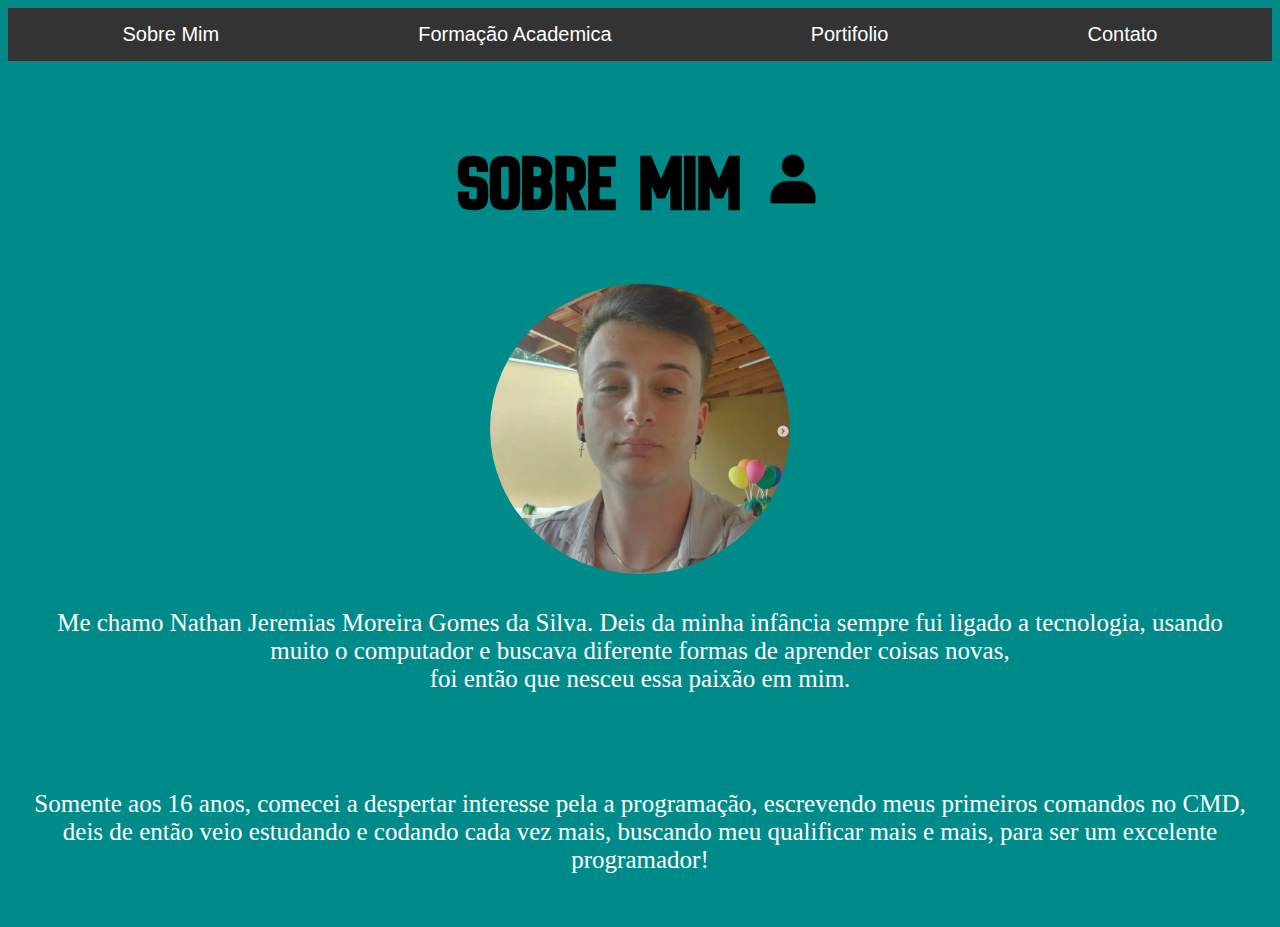
<file: index.html>
<!DOCTYPE html>
<html lang="pt-br">
<head>
    <meta charset="UTF-8">
    <meta name="viewport" content="width=device-width, initial-scale=1.0">
    <link rel="stylesheet" href="./estilos/index.css">
    <title>Document</title>
</head>
<body>
    <nav>
        <ul>
            <li ><a href="index.html">Sobre Mim</a></li>
            <li><a href="./html/Acad.html">Formação Academica</a></li>
            <li><a href="./html/Port.html">Portifolio</a></li>
            <li><a href="./html/Port.html">Contato</a></li>
        </ul>
    </nav>
    <main>
        <h1> Sobre Mim <img src="./img/do-utilizador.png" alt="" width="60px"></h1>

        <img src="./img/Captura de tela 2024-07-25 233602.png" alt="">

        <p>Me chamo Nathan Jeremias Moreira Gomes da Silva. Deis da minha infância sempre fui ligado a tecnologia, usando muito o computador e buscava diferente formas de aprender coisas novas,<br> foi então que nesceu essa paixão em mim.</p> <br>
        <p>Somente aos 16 anos, comecei a despertar interesse pela a programação, escrevendo meus primeiros comandos no CMD, deis de então veio estudando e codando cada vez mais, buscando meu qualificar mais e mais, para ser um excelente programador!</p>
    </main>
</body>
</html>
</file>
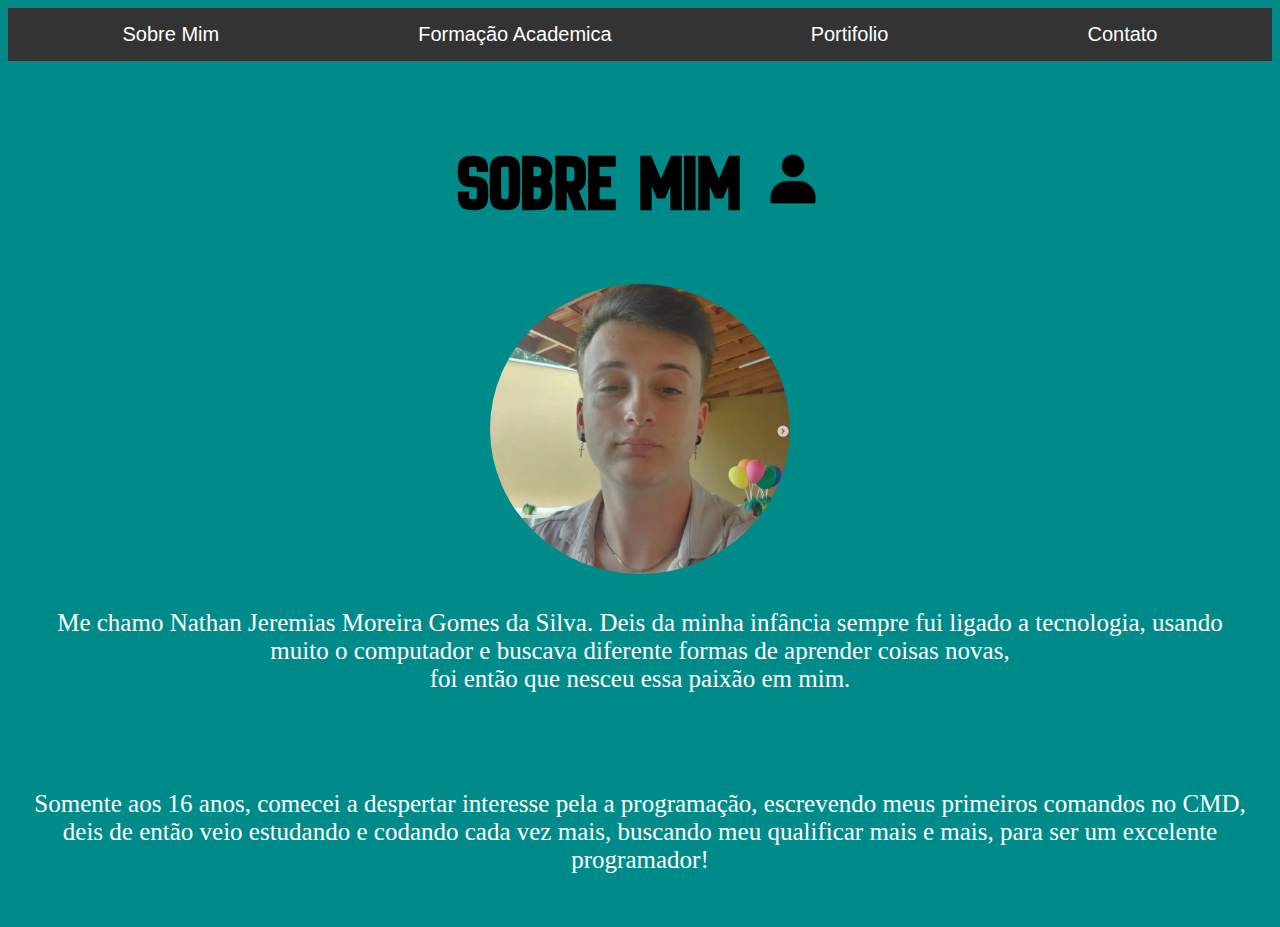
<file: html/index.html>
<!DOCTYPE html>
<html lang="pt-br">
<head>
    <meta charset="UTF-8">
    <meta name="viewport" content="width=device-width, initial-scale=1.0">
    <link rel="stylesheet" href="../estilos/index.css">
    <title>Document</title>
</head>
<body>
    <nav>
        <ul>
            <li ><a href="index.html">Sobre Mim</a></li>
            <li><a href="Acad.html">Formação Academica</a></li>
            <li><a href="Port.html">Portifolio</a></li>
            <li><a href="Cont.html">Contato</a></li>
        </ul>
    </nav>
    <main>
        <h1> Sobre Mim <img src="../img/do-utilizador.png" alt="" width="60px"></h1>

        <img src="../img/Captura de tela 2024-07-25 233602.png" alt="">

        <p>Me chamo Nathan Jeremias Moreira Gomes da Silva. Deis da minha infância sempre fui ligado a tecnologia, usando muito o computador e buscava diferente formas de aprender coisas novas,<br> foi então que nesceu essa paixão em mim.</p> <br>
        <p>Somente aos 16 anos, comecei a despertar interesse pela a programação, escrevendo meus primeiros comandos no CMD, deis de então veio estudando e codando cada vez mais, buscando meu qualificar mais e mais, para ser um excelente programador!</p>
    </main>
</body>
</html>
</file>
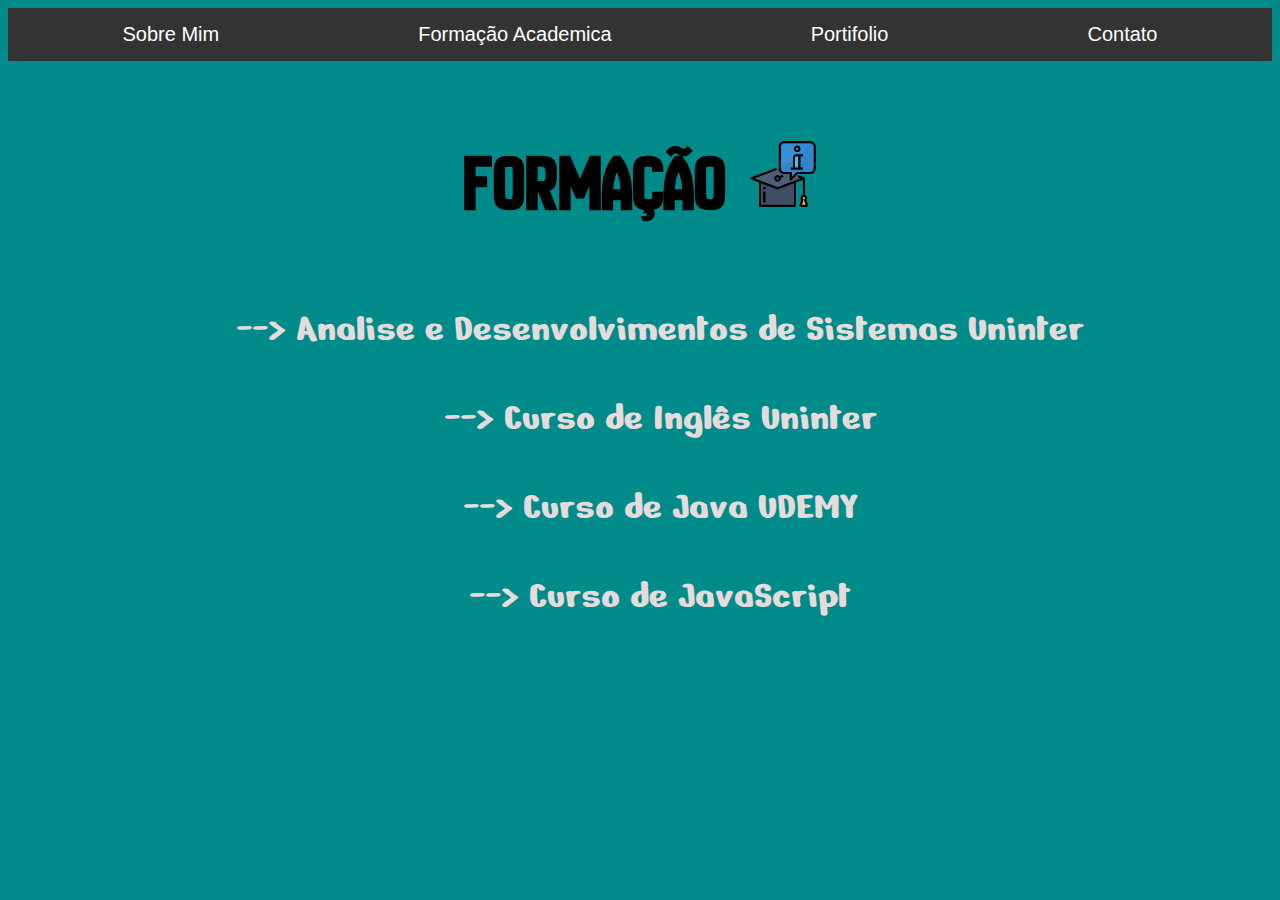
<file: html/Acad.html>
<!DOCTYPE html>
<html lang="pt-br">
<head>
    <meta charset="UTF-8">
    <meta name="viewport" content="width=device-width, initial-scale=1.0">
    <link rel="stylesheet" href="../estilos/acad.css">
    <title>Document</title>
</head>
<body>
    <nav>
        <ul>
            <li ><a href="/trabalho_faculdade/index.html">Sobre Mim</a></li>
            <li><a href="Acad.html">Formação Academica</a></li>
            <li><a href="Port.html">Portifolio</a></li>
            <li><a href="Cont.html">Contato</a></li>
        </ul>
    </nav>
      <main>
        <h1>Formação <img src="../img/em-formacao.png" alt="" width="70px"></h1>

        <ul>
            <li>--> Analise e Desenvolvimentos de Sistemas Uninter</li>
            <li> --> Curso de Inglês Uninter</li>
            <li> --> Curso de Java UDEMY</li>
            <li> --> Curso de JavaScript</li>
        </ul>
      </main>
</body>
</html>
</file>
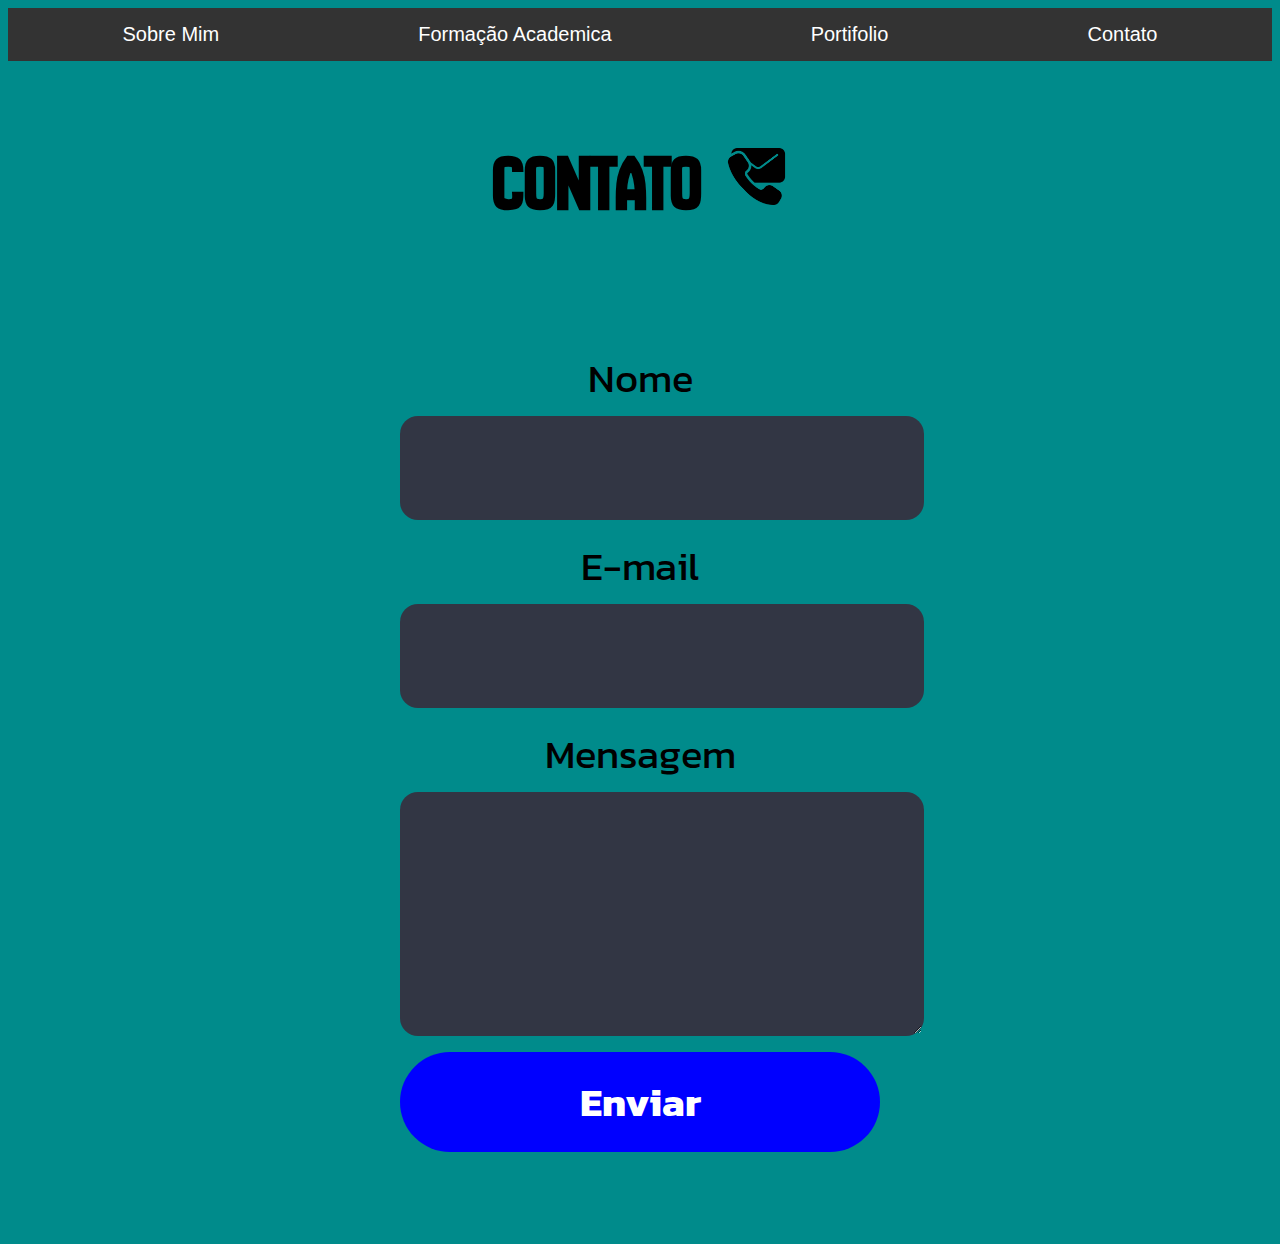
<file: html/Cont.html>
<!DOCTYPE html>
<html lang="pt-br">
<head>
    <meta charset="UTF-8">
    <meta name="viewport" content="width=device-width, initial-scale=1.0">
    <link rel="stylesheet" href="../estilos/cont.css">
    <title>Document</title>
</head>
<body>
    <nav>
        <ul>
            <li ><a href="../index.html">Sobre Mim</a></li>
            <li><a href="Acad.html">Formação Academica</a></li>
            <li><a href="Port.html">Portifolio</a></li>
            <li><a href="Cont.html">Contato</a></li>
        </ul>
    </nav>
    <main>
      <h1>Contato <img src="../img/correspondencia.png" alt="" width="65px"></h1>

      <main class="body">

        <form action="https://formsubmit.co/claricelucasmoreira8@gmail.com" method="POST" data-form="">
            <label for="nome">Nome</label>
            <input type="text" name="nome" id="nome" required>
    
            <label for="email">E-mail</label>
            <input type="email" name="email" id="email" required>
    
            <label for="mensagem">Mensagem</label>
            <textarea name="mensagem" id="mensagem"></textarea>
    
            <button data-button type="submit">Enviar</button>
       </form>
    

      </main>

    </main>

    <script src="../JS/index.js"></script>

   
</body>
</html>
</file>
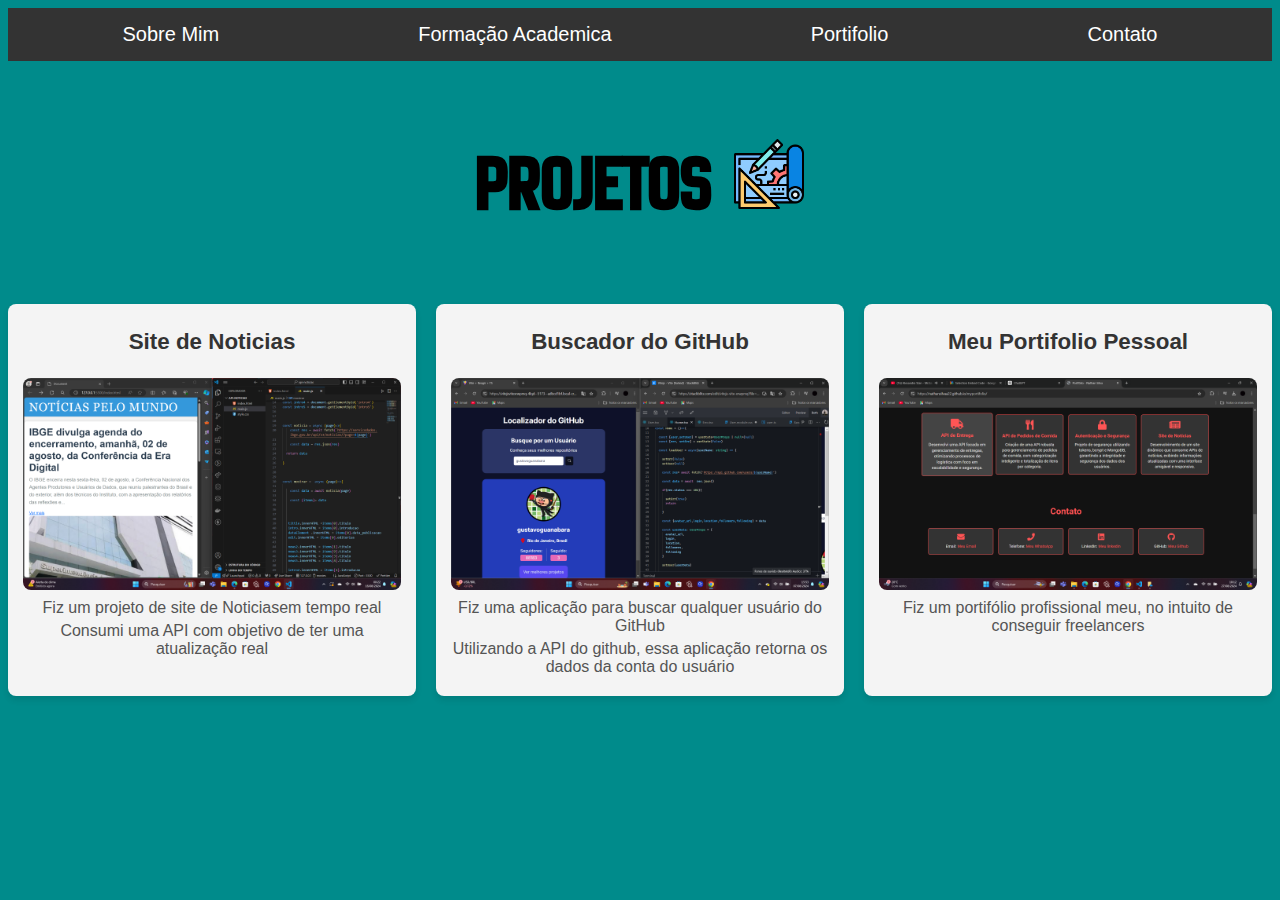
<file: html/Port.html>
<!DOCTYPE html>
<html lang="pt-br">
<head>
    <meta charset="UTF-8">
    <meta name="viewport" content="width=device-width, initial-scale=1.0">
    <link rel="stylesheet" href="../estilos/port.css">
    <title>Document</title>
</head>
<body>
    <nav>
        <ul>
            <li ><a href="../index.html">Sobre Mim</a></li>
            <li><a href="Acad.html">Formação Academica</a></li>
            <li><a href="Port.html">Portifolio</a></li>
            <li><a href="Cont.html">Contato</a></li>
        </ul>
    </nav>
     <main>
        <h1>projetos <img src="../img/projeto.png" alt="" width="70px"></h1>
     </main>

     <div class="project-container">
        <div class="project-card">
            <h3>Site de Noticias</h3>
          <img src="..//img/Captura de Tela (15).png" alt="Projeto 1">
          <p>Fiz um projeto de site de Noticiasem tempo real</p>
          <p>Consumi uma API com objetivo de ter uma atualização real</p>
        </div>
        
        <div class="project-card">
            <h3>Buscador do GitHub</h3>
          <img src="../img/Captura de Tela (13).png" alt="Projeto 2">
          <p>Fiz uma aplicação para buscar qualquer usuário do GitHub</p>
          <p>Utilizando a API do github, essa aplicação retorna os dados da conta do usuário</p>
        </div>
        
        <div class="project-card">
            <h3>Meu Portifolio Pessoal</h3>
          <img src="..//img/Captura de Tela (21).png" alt="Projeto 3">
          <p>Fiz um portifólio profissional meu, no intuito de conseguir freelancers</p>
          
        </div>
      </div>
      

</body>
</html>
</file>
<file: estilos/index.css>
@import url('https://fonts.googleapis.com/css2?family=New+Amsterdam&display=swap');

nav {
    background-color: #333; 
    padding: 15px; 
}

nav ul {
    list-style: none; 
    margin: 0;
    padding: 0;
    display: flex; 
    justify-content: space-around;
}

nav ul li {
    margin: 0 15px;
}

nav ul li a {
    text-decoration: none;
    color: #fff; 
    font-family: 'Roboto', sans-serif; 
    font-size: 20px; 
    padding: 10px 15px;
    transition: background-color 0.3s ease; 
}

nav ul li a:hover {
    background-color: #555; 
    border-radius: 5px; 
}

body{
    background-color: darkcyan;
}

main{
    text-align: center;
    padding: 20px;
    font-size: 40px;
    
}

main > h1{
    font-family: "New Amsterdam", sans-serif;
   
    font-style: normal;
}

main > p {
    color: #fff;
    font-size: 25px;
}


main > img{
    border-radius: 50%;
    width: 300px;
    
}
</file>
<file: estilos/acad.css>
@import url('https://fonts.googleapis.com/css2?family=New+Amsterdam&display=swap');
@import url('https://fonts.googleapis.com/css2?family=Nerko+One&display=swap');

nav {
    background-color: #333; 
    padding: 15px; 
}

nav ul {
    list-style: none; 
    margin: 0;
    padding: 0;
    display: flex; 
    justify-content: space-around;
}

nav ul li {
    margin: 0 15px;
}

nav ul li a {
    text-decoration: none;
    color: #fff; 
    font-family: 'Roboto', sans-serif; 
    font-size: 20px; 
    padding: 10px 15px;
    transition: background-color 0.3s ease; 
}

nav ul li a:hover {
    background-color: #555; 
    border-radius: 5px; 
}

body{
    background-color: darkcyan;
}

main{
    text-align: center;
    padding: 20px;
    font-size: 40px;
    
}

main > h1{
    font-family: "New Amsterdam", sans-serif;
   
    font-style: normal;
}

main> ul > li{
    list-style: none;
    padding: 20px;
    font-family: "Nerko One", cursive;
    color: rgb(230, 219, 219);
}
</file>
<file: estilos/cont.css>
@import url('https://fonts.googleapis.com/css2?family=New+Amsterdam&display=swap');
@import url('https://fonts.googleapis.com/css2?family=Kanit:ital,wght@0,100;0,200;0,300;0,400;0,500;0,600;0,700;0,800;0,900;1,100;1,200;1,300;1,400;1,500;1,600;1,700;1,800;1,900&family=Nerko+One&display=swap');


nav {
    background-color: #333; 
    padding: 15px; 
}

nav ul {
    list-style: none; 
    margin: 0;
    padding: 0;
    display: flex; 
    justify-content: space-around;
}

nav ul li {
    margin: 0 15px;
}

nav ul li a {
    text-decoration: none;
    color: #fff; 
    font-family: 'Roboto', sans-serif; 
    font-size: 20px; 
    padding: 10px 15px;
    transition: background-color 0.3s ease; 
}

nav ul li a:hover {
    background-color: #555; 
    border-radius: 5px; 
}

body{
    background-color: darkcyan;
}

main{
    text-align: center;
    padding: 20px;
    font-size: 40px;
    
}

main > h1{
    font-family: "New Amsterdam", sans-serif;
   
    font-style: normal;
}

.body{
    min-height: 100vh;
    display: grid;
    place-items: center;
    padding: 1rem;
    font-family: "Kanit", sans-serif;
    
}

form{
    width: 100%;
    max-width: 30rem;

}

label,
input,
textarea,
button{

    display: block;

}

input,textarea,button{
    width: 100%;
    font: inherit;
    padding: 1.25rem;
    font-weight: 700;
}

input,
textarea{
    margin-bottom: 1rem;
    color: white;
    background: #323644;
    border: 0.125rem solid transparent;
    border-radius: 1.125rem;
    transition: border-color 0.3s;
    box-shadow: 0.3s;
}


input:hover,
input:focus,
textarea:hover,
textarea:focus{

    outline: none;
    border-color: rgb(230, 228, 229) ;

}

label {
    margin-bottom: 0.5rem;
    
}

/*possibilitando o aumento da area de mensagem*/
textarea{
    min-height: 12.5rem;
    resize: vertical;
}

button{

    border: none;
    border-radius: 99px;
    color: white;
    background:blue;
    cursor: pointer;
    transition: 0.3s;
}

button:hover,
button:focus{
    outline: none;
    background-color: #1d90f5;

}

button:disabled{
    cursor: not-allowed;
    background-color:gray ;
}

.success{
    color: greenyellow;
    text-align: center;
}

.error{
    color: tomato;
    text-align: center;
}
</file>
<file: estilos/port.css>
@import url('https://fonts.googleapis.com/css2?family=New+Amsterdam&display=swap');


nav {
    background-color: #333; 
    padding: 15px; 
}

nav ul {
    list-style: none; 
    margin: 0;
    padding: 0;
    display: flex; 
    justify-content: space-around;
}

nav ul li {
    margin: 0 15px;
}

nav ul li a {
    text-decoration: none;
    color: #fff; 
    font-family: 'Roboto', sans-serif; 
    font-size: 20px; 
    padding: 10px 15px;
    transition: background-color 0.3s ease; 
}

nav ul li a:hover {
    background-color: #555; 
    border-radius: 5px; 
}

body{
    background-color: darkcyan;
}

main{
    text-align: center;
    padding: 20px;
    font-size: 40px;
    
}

main > h1{
    font-family: "New Amsterdam", sans-serif;
   
    font-style: normal;
}

.project-container {
    display: flex;
    justify-content: space-between;
    gap: 20px;
  }

  .project-card:hover {

    width: 31%;
  }
  
  .project-card {
    background-color: #f4f4f4;
    padding: 15px;
    border-radius: 8px;
    width: 30%;
    box-shadow: 0 4px 6px rgba(0, 0, 0, 0.1);
    text-align: center;
  }
  
  .project-card img {
    max-width: 100%;
    border-radius: 8px;
  }
  
  .project-card h3 {
    margin-top: 10px;
    font-size: 1.4em;
    font-family: 'Montserrat', sans-serif;
    color: #333;
  }
  
  .project-card p {
    margin: 5px 0;
    font-size: 1em;
    font-family: 'Raleway', sans-serif;
    color: #555;
  }
</file>
